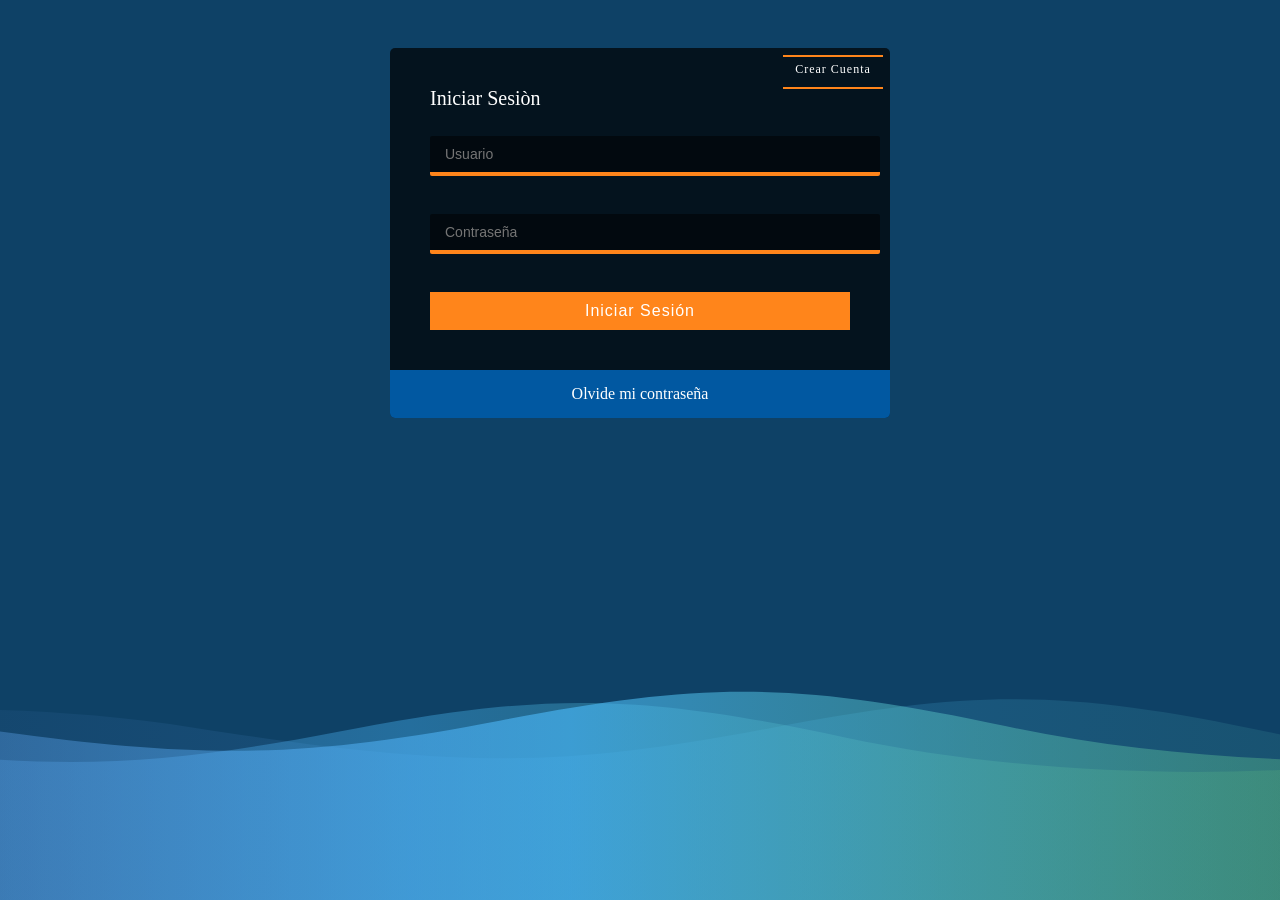
<file: WaterSystem/index.html>
<!DOCTYPE html>
<html lang="en">
<head>
    <meta charset="UTF-8">
    <meta http-equiv="X-UA-Compatible" content="IE=edge">
    <meta name="viewport" content="width=device-width, initial-scale=1.0">
    <title>WaterSystem</title>
    <link rel="stylesheet" href="css/style.css">
</head>
<body>
    <svg version="1.1" xmlns="http://www.w3.org/2000/svg" xmlns:xlink="http://www.w3.org/1999/xlink" x="0px" y="0px" width="100%" height="100%" viewBox="0 0 1600 900" preserveAspectRatio="xMidYMax slice">
        <defs>
            <linearGradient id="bg">
                <stop offset="0%" style="stop-color:rgba(130, 158, 249, 0.06)"></stop>
                <stop offset="50%" style="stop-color:rgba(76, 190, 255, 0.6)"></stop>
                <stop offset="100%" style="stop-color:rgba(115, 209, 72, 0.2)"></stop>
            </linearGradient>
            <path id="wave" fill="url(#bg)" d="M-363.852,502.589c0,0,236.988-41.997,505.475,0 s371.981,38.998,575.971,0s293.985-39.278,505.474,5.859s493.475,48.368,716.963-4.995v560.106H-363.852V502.589z" />
        </defs>
        <g>
            <use xlink:href='#wave' opacity=".3">
                <animateTransform
                attributeName="transform"
                attributeType="XML"
                type="translate"
                dur="10s"
                calcMode="spline"
                values="270 230; -334 180; 270 230"
                keyTimes="0; .5; 1"
                keySplines="0.42, 0, 0.58, 1.0;0.42, 0, 0.58, 1.0"
                repeatCount="indefinite" />
            </use>
            <use xlink:href='#wave' opacity=".6">
                <animateTransform
                attributeName="transform"
                attributeType="XML"
                type="translate"
                dur="8s"
                calcMode="spline"
                values="-270 230;243 220;-270 230"
                keyTimes="0; .6; 1"
                keySplines="0.42, 0, 0.58, 1.0;0.42, 0, 0.58, 1.0"
                repeatCount="indefinite" />
            </use>
            <use xlink:href='#wave' opacty=".9">
                <animateTransform
                attributeName="transform"
                attributeType="XML"
                type="translate"
                dur="6s"
                calcMode="spline"
                values="0 230;-140 200;0 230"
                keyTimes="0; .4; 1"
                keySplines="0.42, 0, 0.58, 1.0;0.42, 0, 0.58, 1.0"
                repeatCount="indefinite" />
            </use>
        </g>
    </svg>

    <div class="content-form">
        <div class="toggle">
            <span>Crear Cuenta</span>
        </div>
        <div class="formulario">
            <h2>Iniciar Sesiòn</h2>
            <form action="registro.php" method="POST">
                <input type="text" name="usuario" class="form-input" placeholder="Usuario" required><br>
                <input type="password" name="pass" class="form-input" placeholder="Contraseña" required><br>
                <input class="form-btn" name="btniniciar" type="submit" value="Iniciar Sesión">
            </form>
        </div>

        <div class="formulario">
            <h2>CREA TU CUENTA</h2>
            <form action="registro.php" method="POST">
                <input type="text" name="usuario" class="form-input" placeholder="Usuario" required><br>
                <input type="password" name="pass" class="form-input" placeholder="Contraseña" required><br>
                <input type="email" name="correo" class="form-input" placeholder="Correo Electronico" required><br>
                <input type="text" name="telefono" class="form-input" placeholder="Teléfono" required><br>
                <input class="form-btn" name="submit" type="submit" value="REGISTRAR">
            </form>
        </div>
        <div class="reset-password">
            <a href="#">Olvide mi contraseña</a>
        </div>
    </div>
    <script src="js/jquery.js"></script>
    <script src="js/login.js"></script>
</body>
</html>
</file>
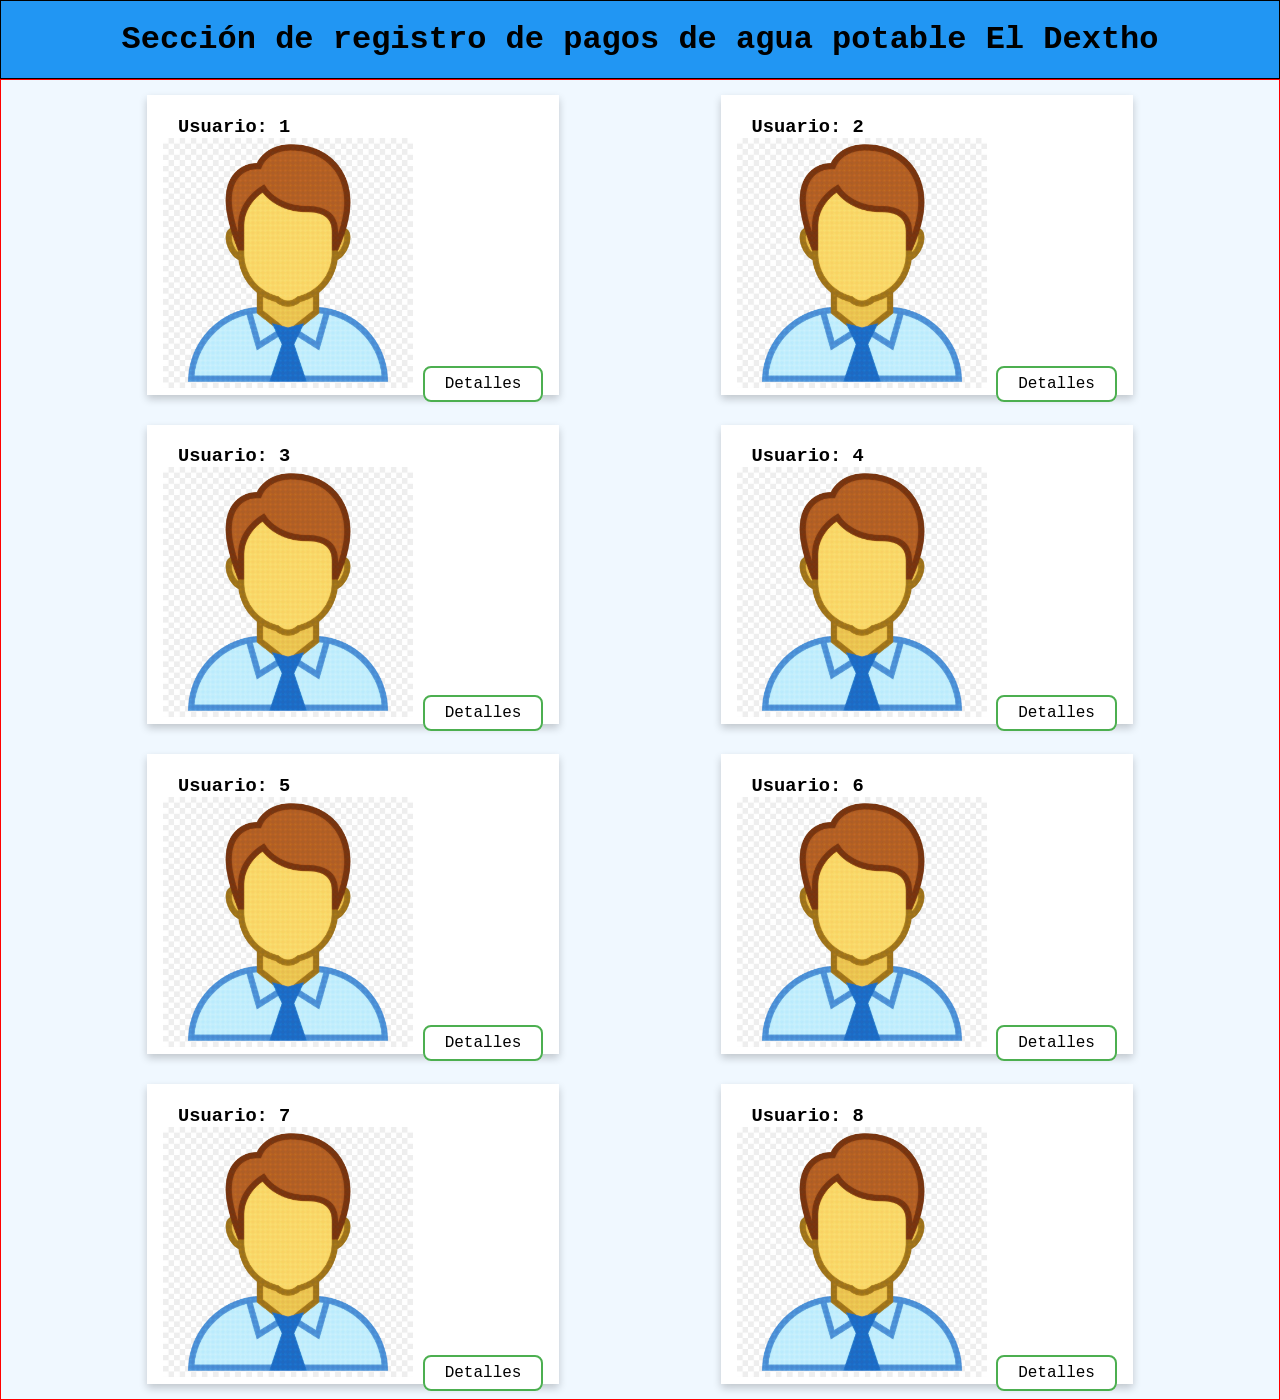
<file: WaterSystem/pagina.html>
<!DOCTYPE html>
<html lang="en">
<head>
    <meta charset="UTF-8">
    <meta http-equiv="X-UA-Compatible" content="IE=edge">
    <meta name="viewport" content="width=device-width, initial-scale=1.0">
    <title>Document</title>
    <link rel="stylesheet" href="css/pagina.css">
    <script src="js/pagina.js"></script>
</head>
<body>
    <div class="page-nav">
        <h1>Sección de registro de pagos de agua potable El Dextho</h1>
    </div>
    <div class="page-content">
        <div class="product-container">
            <h3>Usuario: 1</h3>
            <img src="img/user.jpg" alt="">
            <a class="button-add" href="pagos.html">Detalles</a>
        </div>

        <div class="product-container">
            <h3>Usuario: 2</h3>
            <img src="img/user.jpg" alt="">
            <a class="button-add" href="pagos.html">Detalles</a>
        </div>

        <div class="product-container">
            <h3>Usuario: 3</h3>
            <img src="img/user.jpg" alt="">
            <a class="button-add" href="pagos.html">Detalles</a>
        </div>

        <div class="product-container">
            <h3>Usuario: 4</h3>
            <img src="img/user.jpg" alt="">
            <a class="button-add" href="pagos.html">Detalles</a>
        </div>

        <div class="product-container">
            <h3>Usuario: 5</h3>
            <img src="img/user.jpg" alt="">
            <a class="button-add" href="pagos.html">Detalles</a>
        </div>

        <div class="product-container">
            <h3>Usuario: 6</h3>
            <img src="img/user.jpg" alt="">
            <a class="button-add" href="pagos.html">Detalles</a>
        </div>

        <div class="product-container">
            <h3>Usuario: 7</h3>
            <img src="img/user.jpg" alt="">
            <a class="button-add" href="pagos.html">Detalles</a>
        </div>

        <div class="product-container">
            <h3>Usuario: 8</h3>
            <img src="img/user.jpg" alt="">
            <a class="button-add" href="pagos.html">Detalles</a>
        </div>

    </div>
</body>
</html>
</file>
<file: WaterSystem/css/style.css>
* {
    padding: 0;
    margin: 0;
}
svg {
    position: absolute;
    top: 0;
    left: 0;
    width: 100%;
    height: 100%;
    box-sizing: border-box;
    display: block;
    background-color: #0e4166;
    background-image: linear-gradient(to bottom, rgba(14, 65, 102, 0.86), #0e4166);
}
.content-form{
    position: relative;
    background: rgb(0, 0, 0,.7);
    width: 100%;
    max-width: 500px;
    margin: 48px auto;
    color: #fff;
    border-radius: 5px;
}
.content-form .toggle{
    position: absolute;
    top: 7px;
    right: 7px;
    width: 100px;
    height: 30px;
    font-size: 12px;
    line-height: 25px;
    text-align: center;
    border-top: 2px solid #ff851b;
    border-bottom: 2px solid #ff851b;
    transition: all .5s ease;
    cursor: pointer;
}
.content-form .toggle span{
    letter-spacing: 1px;
}
.content-form .toggle:hover{
    border-top: 2px solid #0075d9;
    border-bottom: 2px solid #0075d9;
}
.content-form h2{
    margin: 0 0 28px 0;
    font-size: 20px;
    font-weight: 400;
    line-height: 1;
}
.content-form input[type="text"],
.content-form input[type="password"],
.content-form input[type="email"] {
    outline: none;
    background: rgb(0, 0, 0, .5);
    display: block;
    width: 100%;
    padding: 10px 15px;
    color: #fff;
    border: none;
    border-radius: 2px;
    border-bottom: 4px solid #ff851b;
    font-family: Arial, Helvetica, sans-serif;
    font-size: 14px;
    font-weight: normal;
    margin: 0 0 20px 0;
    transition: all .5s ease;
}
.content-form input[type="text"]:focus,
.content-form input[type="password"]:focus, 
.content-form input[type="email"]:focus {
    border-bottom: 4px solid #0075d9;
}
.content-form input[type="submit"] {
    background: #ff851b;
    color: #fff;
    border: none;
    width: 100%;
    padding: 10px 0;
    font-weight: normal;
    font-family: Arial, Helvetica, sans-serif;
    letter-spacing: 1px;
    font-size: 16px;
    cursor: pointer;
    transition: all .5s ease;
}
.content-form input[type="submit"]:hover {
    background: rgb(0, 117, 217, 0.7);
}
.content-form .reset-password  {
    background: rgb(0,117,217,0.7);
    width: 100%;
    padding: 15px 0;
    text-align: center;
    border-bottom-right-radius: 5px;
    border-bottom-left-radius: 5px;
}
.content-form .reset-password a {
    color: #fff;
    text-decoration: none;
    font-size: 16px;
}
.content-form .formulario {
    padding: 40px;
    display: none;
}
.content-form .formulario:nth-child(2) {
    display: block;
}
</file>
<file: WaterSystem/css/pagina.css>
body{
    margin: 0px;
    background-color: aliceblue;
    font-family: 'Courier New', Courier, monospace;
}
h1{
    text-align: center;
}
.button-add{
    font-size: 16px;
    text-align: center;
    transition-duration: 0.4s;
    background-color: white;
    color: black;
    border: 2px solid #4CAF50;
    border-radius: 8px;
    padding: 7px 20px; 
    bottom: 10px;
    text-decoration: none;
}
.button-add:hover{
    background-color: #4CAF50;
    color: white;
}
.page-nav{
    background-color: #2196f3;
    border: 1px solid black;
}
.page-nav h1{
    margin: 20px;
}
.page-content{
    display: flex;
    flex-wrap: wrap;
    justify-content: space-evenly;
    border: 1px solid red;
}
.product-container{
    margin: 15px;
    padding: 2px 16px;
    position: relative;
    box-shadow: 0 4px 8px 0 rgba(0,0,0,0.2);
    background-color: white;
}
.product-container:hover{
    box-shadow: 0 8px 16px 0 rgba(0,0,0,0.2);
}
.product-container img{
    width: 250px;
}
.product-container h3{
    margin-bottom: 0px;
    margin-left: 15px;
}
</file>
